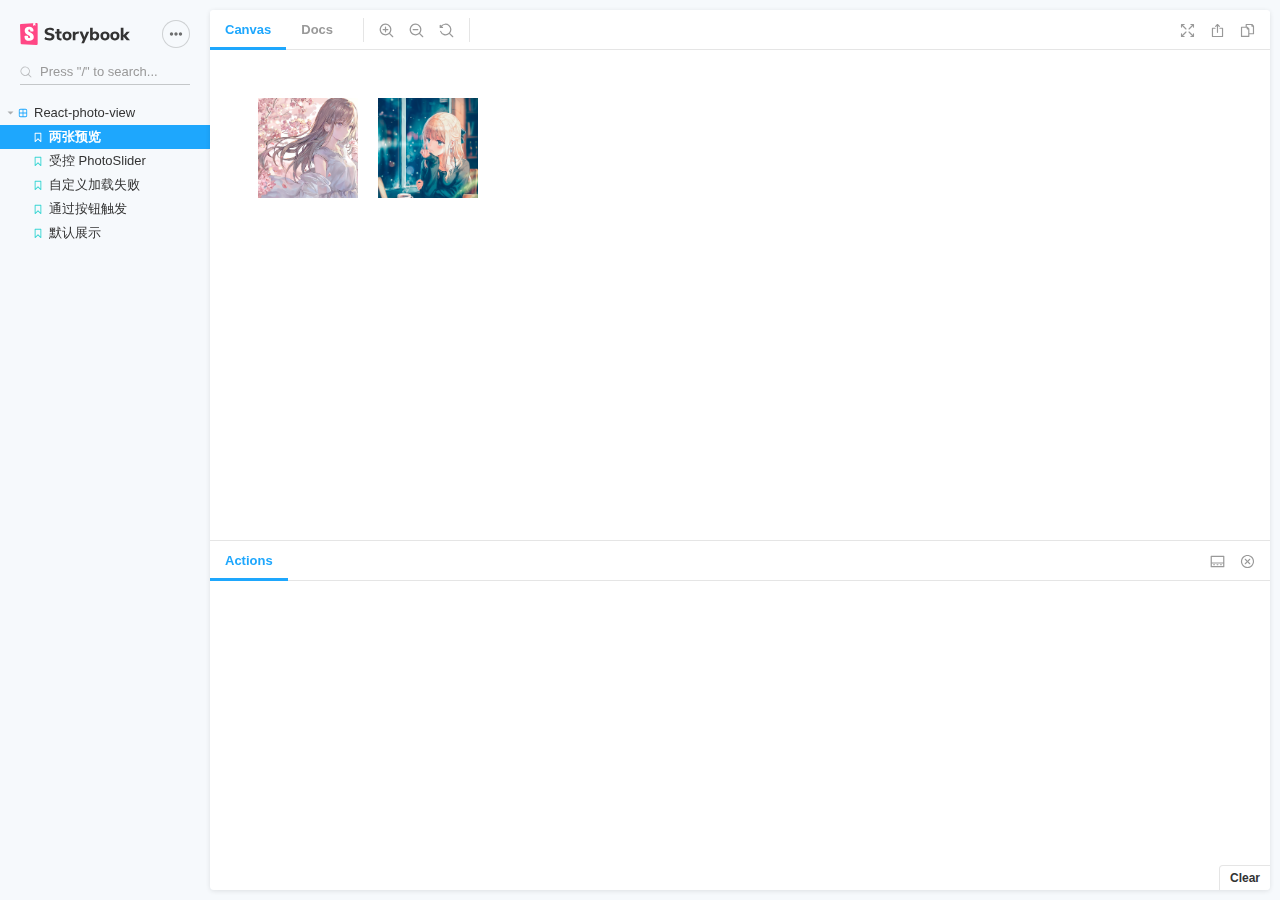
<file: index.html>
<!doctype html><html lang="en"><head><meta charset="utf-8"><title>Storybook</title><meta name="viewport" content="width=device-width,initial-scale=1"><style>html, body {
    overflow: hidden;
    height: 100%;
    width: 100%;
    margin: 0;
    padding: 0;
  }</style><script>/* globals window */
  /* eslint-disable no-underscore-dangle */
  try {
    if (window.top !== window) {
      window.__REACT_DEVTOOLS_GLOBAL_HOOK__ = window.top.__REACT_DEVTOOLS_GLOBAL_HOOK__;
    }
  } catch (e) {
    // eslint-disable-next-line no-console
    console.warn('unable to connect to top frame for connecting dev tools');
  }</script><style>#root[hidden],
      #docs-root[hidden] {
        display: none !important;
      }</style></head><body><div id="root"></div><div id="docs-root"></div><script>window['DOCS_MODE'] = false;</script><script src="runtime~main.3a991f437658731c39bd.bundle.js"></script><script src="vendors~main.f067e3b49f1f48805964.bundle.js"></script><script src="main.5ad9b85dc0c4e073e2ad.bundle.js"></script></body></html>
</file>
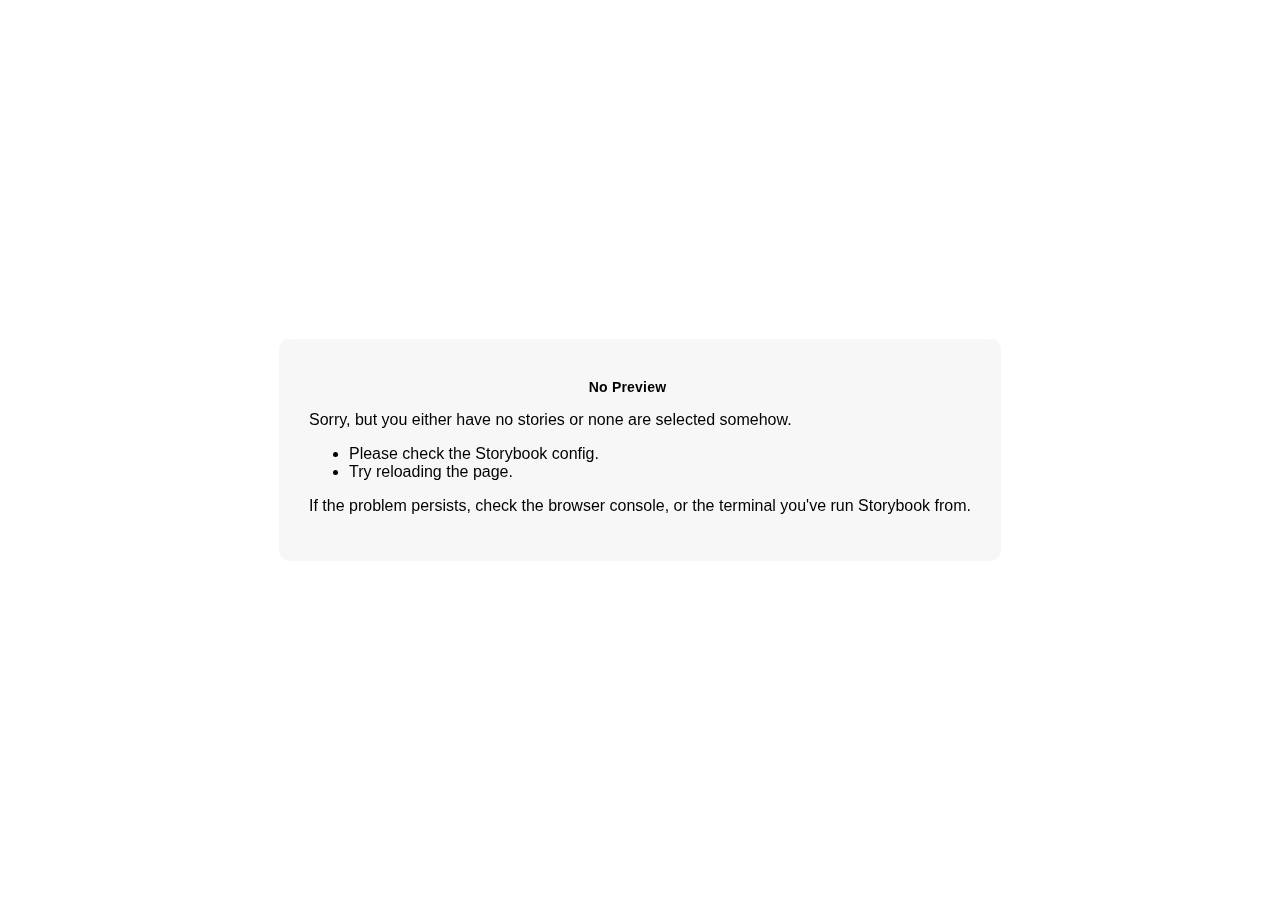
<file: iframe.html>
<!doctype html><html lang="en"><head><meta charset="utf-8"><title>Storybook</title><meta name="viewport" content="width=device-width,initial-scale=1"><base target="_parent"><style>:not(.sb-show-main) > .sb-main,
  :not(.sb-show-nopreview) > .sb-nopreview,
  :not(.sb-show-errordisplay) > .sb-errordisplay {
    display: none;
  }

  .sb-wrapper {
    position: fixed;
    top: 0;
    bottom: 0;
    left: 0;
    right: 0;
    padding: 20px;
    font-family: "Nunito Sans", -apple-system, ".SFNSText-Regular", "San Francisco", BlinkMacSystemFont, "Segoe UI", "Helvetica Neue", Helvetica, Arial, sans-serif;
    -webkit-font-smoothing: antialiased;
    overflow: auto;
  }

  .sb-heading {
    font-size: 14px;
    font-weight: 600;
    letter-spacing: 0.2px;
    margin: 10px 0;
    padding-right: 25px;
  }

  .sb-nopreview {
    display: flex;
    align-content: center;
    justify-content: center;
  }

  .sb-nopreview_main {
    margin: auto;
    padding: 30px;
    border-radius: 10px;
    background: rgba(0,0,0,0.03);
  }

  .sb-nopreview_heading {
    text-align: center;
  }

  .sb-errordisplay {
    border: 20px solid rgb(187, 49, 49);
    background: #222;
    color: #fff;
    z-index: 999999;
  }

  .sb-errordisplay_code {
    padding: 10px;
    background: #000;
    color: #eee;
    font-family: "Operator Mono", "Fira Code Retina", "Fira Code", "FiraCode-Retina", "Andale Mono", "Lucida Console", Consolas, Monaco, monospace;
  }

  .sb-errordisplay pre {
    white-space: pre-wrap;
  }</style><script>/* globals window */
  /* eslint-disable no-underscore-dangle */
  try {
    if (window.top !== window) {
      window.__REACT_DEVTOOLS_GLOBAL_HOOK__ = window.top.__REACT_DEVTOOLS_GLOBAL_HOOK__;
      window.__VUE_DEVTOOLS_GLOBAL_HOOK__ = window.top.__VUE_DEVTOOLS_GLOBAL_HOOK__;
      window.top.__VUE_DEVTOOLS_CONTEXT__ = window.document;
    }
  } catch (e) {
    // eslint-disable-next-line no-console
    console.warn('unable to connect to top frame for connecting dev tools');
  }</script><link href="static/css/main.103cb201.chunk.css" rel="stylesheet"><style>#root[hidden],
      #docs-root[hidden] {
        display: none !important;
      }</style></head><body><div class="sb-nopreview sb-wrapper"><div class="sb-nopreview_main"><h1 class="sb-nopreview_heading sb-heading">No Preview</h1><p>Sorry, but you either have no stories or none are selected somehow.</p><ul><li>Please check the Storybook config.</li><li>Try reloading the page.</li></ul><p>If the problem persists, check the browser console, or the terminal you've run Storybook from.</p></div></div><div class="sb-errordisplay sb-wrapper"><pre id="error-message" class="sb-heading"></pre><pre class="sb-errordisplay_code"><code id="error-stack"></code></pre></div><div id="root"></div><div id="docs-root"></div><script src="runtime~main.29ba98f8711100a5be82.bundle.js"></script><script src="vendors~main.29ba98f8711100a5be82.bundle.js"></script><script src="main.29ba98f8711100a5be82.bundle.js"></script></body></html>
</file>
<file: static/css/main.103cb201.chunk.css>
@-webkit-keyframes PhotoView__rotate {
  from {
    transform: rotate(0deg);
  }
  to {
    transform: rotate(360deg);
  }
}
@keyframes PhotoView__rotate {
  from {
    transform: rotate(0deg);
  }
  to {
    transform: rotate(360deg);
  }
}
@-webkit-keyframes PhotoView__delayShow {
  0%,
  50% {
    opacity: 0;
  }
  100% {
    opacity: 1;
  }
}
@keyframes PhotoView__delayShow {
  0%,
  50% {
    opacity: 0;
  }
  100% {
    opacity: 1;
  }
}
.PhotoView__Spinner {
  -webkit-animation: PhotoView__delayShow 0.4s linear both;
          animation: PhotoView__delayShow 0.4s linear both;
}
.PhotoView__Spinner svg {
  -webkit-animation: PhotoView__rotate 0.6s linear infinite;
          animation: PhotoView__rotate 0.6s linear infinite;
}

.PhotoView__Photo {
  will-change: transform;
  cursor: -webkit-grab;
  cursor: grab;
}
.PhotoView__Photo:active {
  cursor: -webkit-grabbing;
  cursor: grabbing;
}

@-webkit-keyframes PhotoView__animateIn {
  from {
    opacity: 0.4;
    transform: scale(0.2);
  }
  to {
    opacity: 1;
    transform: scale(1);
  }
}

@keyframes PhotoView__animateIn {
  from {
    opacity: 0.4;
    transform: scale(0.2);
  }
  to {
    opacity: 1;
    transform: scale(1);
  }
}
@-webkit-keyframes PhotoView__animateOut {
  from {
    opacity: 1;
    transform: scale(1);
  }
  to {
    opacity: 0;
    transform: scale(0.2);
  }
}
@keyframes PhotoView__animateOut {
  from {
    opacity: 1;
    transform: scale(1);
  }
  to {
    opacity: 0;
    transform: scale(0.2);
  }
}
.PhotoView__animateIn {
  opacity: 0.4;
  -webkit-animation: PhotoView__animateIn 0.4s cubic-bezier(0.25, 0.8, 0.25, 1) both;
          animation: PhotoView__animateIn 0.4s cubic-bezier(0.25, 0.8, 0.25, 1) both;
}
.PhotoView__animateOut {
  opacity: 1;
  -webkit-animation: PhotoView__animateOut 0.4s cubic-bezier(0.25, 0.8, 0.25, 1) both;
          animation: PhotoView__animateOut 0.4s cubic-bezier(0.25, 0.8, 0.25, 1) both;
}
.PhotoView__PhotoWrap {
  position: absolute;
  top: 0;
  left: 0;
  display: flex;
  justify-content: center;
  align-items: center;
  width: 100%;
  height: 100%;
  z-index: 10;
  overflow: hidden;
}
.PhotoView__PhotoMask {
  position: absolute;
  top: 0;
  left: 0;
  width: 100%;
  height: 100%;
  z-index: -1;
}

.PhotoView-SlideWrap {
  position: fixed;
  top: 0;
  left: 0;
  width: 100%;
  height: 100%;
  z-index: 2000;
  overflow: hidden;
}

@-webkit-keyframes PhotoView__fade {
  from {
    opacity: 0;
  }
  to {
    opacity: 1;
  }
}

@keyframes PhotoView__fade {
  from {
    opacity: 0;
  }
  to {
    opacity: 1;
  }
}
.PhotoView-PhotoSlider__Backdrop {
  position: absolute;
  top: 0;
  left: 0;
  width: 100%;
  height: 100%;
  background: rgba(0, 0, 0, 0.6);
  z-index: -1;
}
.PhotoView-PhotoSlider__fadeIn {
  opacity: 0;
  -webkit-animation: PhotoView__fade 0.4s linear both;
          animation: PhotoView__fade 0.4s linear both;
}
.PhotoView-PhotoSlider__fadeOut {
  opacity: 0;
  animation: PhotoView__fade 0.4s linear both reverse;
}
.PhotoView-PhotoSlider__BannerWrap {
  position: absolute;
  left: 0;
  top: 0;
  display: flex;
  justify-content: space-between;
  align-items: center;
  width: 100%;
  height: 44px;
  color: white;
  background-color: rgba(0, 0, 0, 0.5);
  transition: opacity 0.2s ease-out;
  z-index: 20;
}
.PhotoView-PhotoSlider__Counter {
  padding: 0 10px;
  font-size: 14px;
  opacity: 0.75;
}
.PhotoView-PhotoSlider__BannerRight {
  height: 100%;
}
.PhotoView-PhotoSlider__Close {
  box-sizing: border-box;
  padding: 10px;
  opacity: 0.75;
  cursor: pointer;
  transition: opacity 0.2s linear;
}
.PhotoView-PhotoSlider__Close:hover {
  opacity: 1;
}
.PhotoView-PhotoSlider__FooterWrap {
  box-sizing: border-box;
  position: absolute;
  left: 0;
  bottom: 0;
  padding: 10px;
  width: 100%;
  min-height: 44px;
  line-height: 1.5;
  font-size: 14px;
  color: #ccc;
  background-color: rgba(0, 0, 0, 0.5);
  text-align: justify;
  transition: opacity 0.2s ease-out;
  z-index: 20;
}


/*# sourceMappingURL=main.103cb201.chunk.css.map*/
</file>
